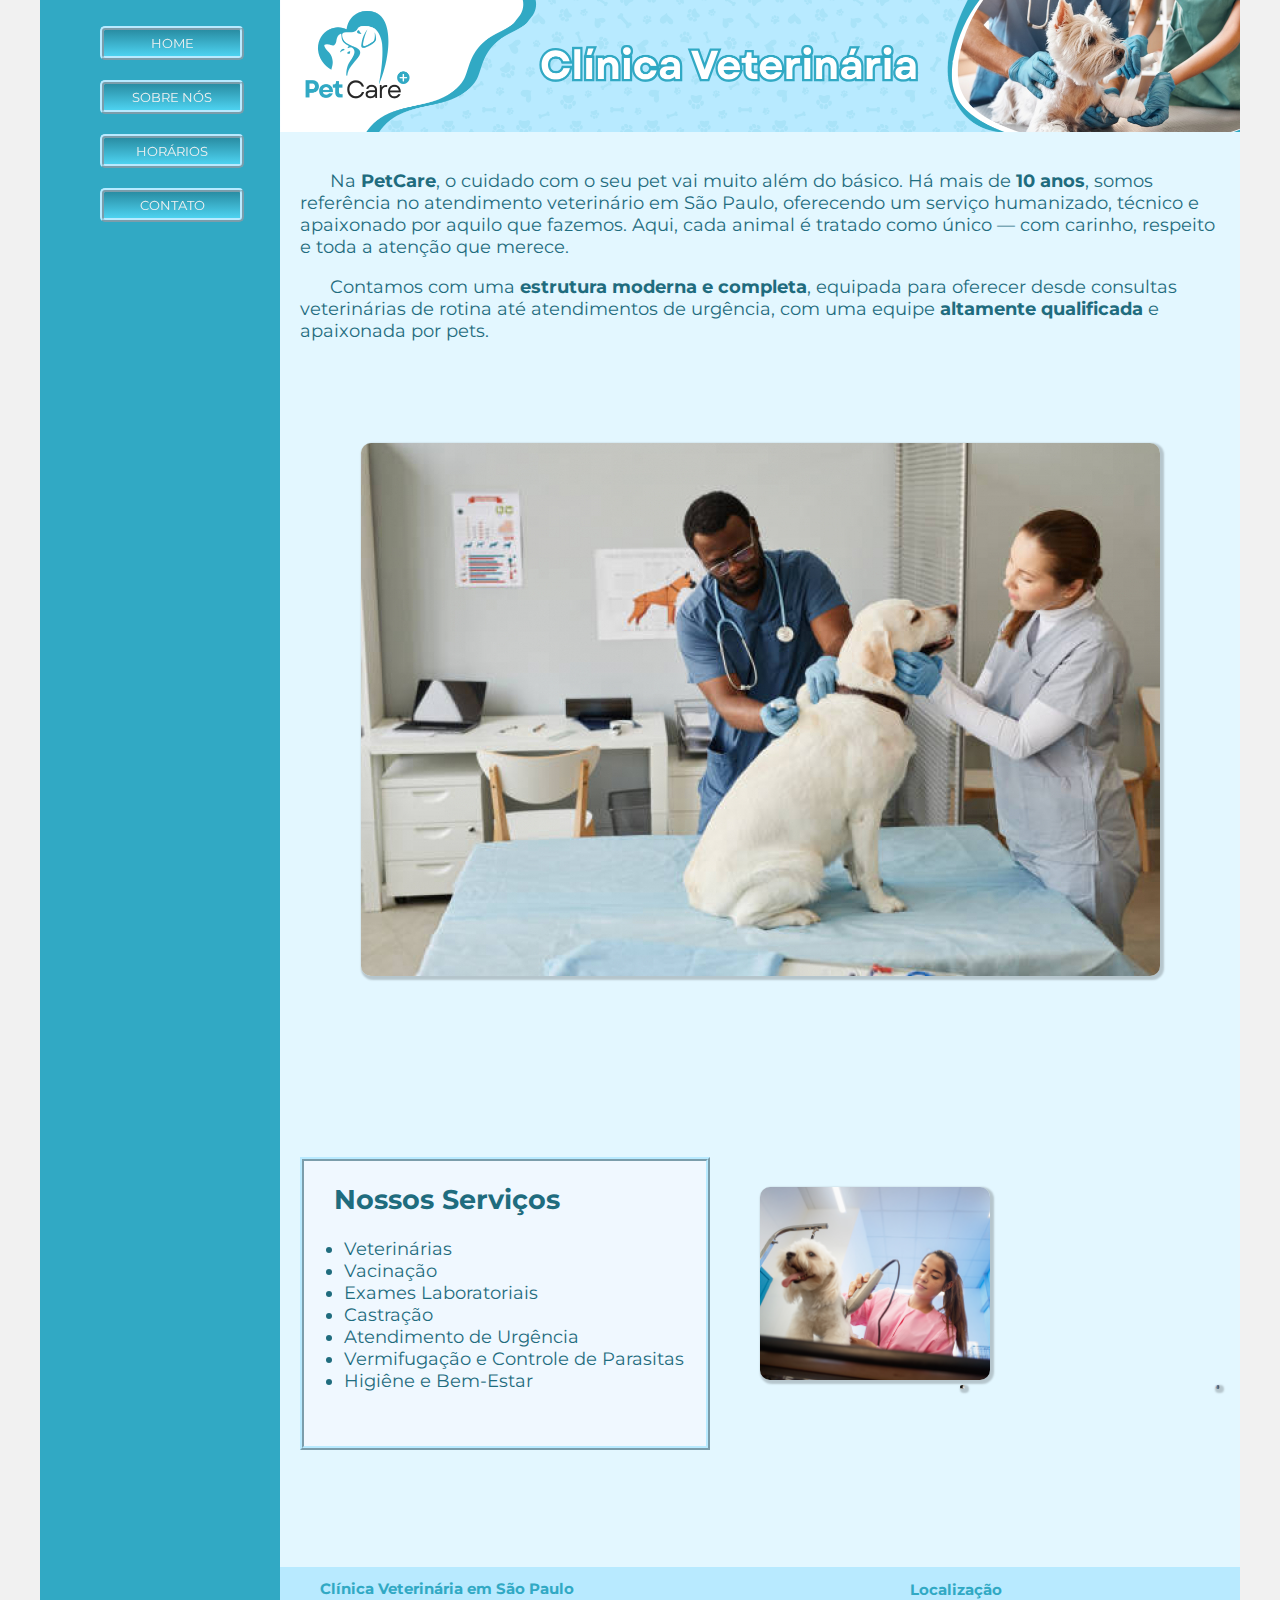
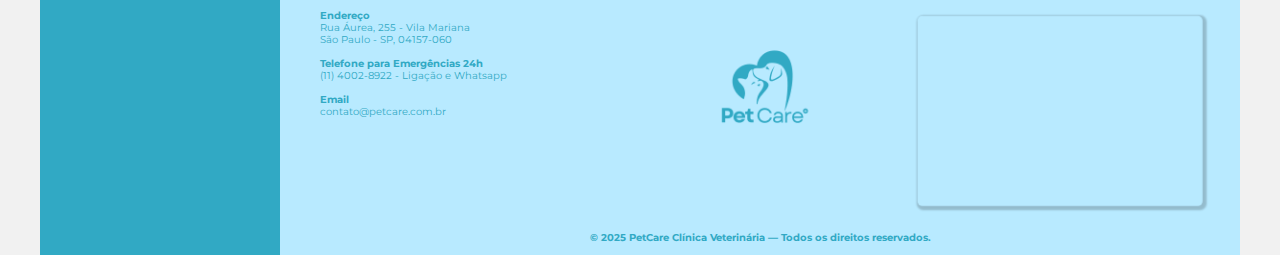
<file: index.html>
<!DOCTYPE html>
<html lang="en">
<head>
    <meta charset="UTF-8">
    <meta http-equiv="X-UA-Compatible" content="IE=edge">
    <meta name="viewport" content="width=device-width, initial-scale=1.0">
    <title>Template - Utilizar como modelo</title>
    <link rel="stylesheet" href="style.css">
    <link rel="preconnect" href="https://fonts.googleapis.com">
    <link rel="preconnect" href="https://fonts.gstatic.com" crossorigin>
    <link href="https://fonts.googleapis.com/css2?family=Montserrat:ital,wght@0,100..900;1,100..900&display=swap" rel="stylesheet">
</head>
<body>
    <div class="wrapper">
        <div class="menu">
            <!-- Aqui vai o seu menu -->
            <ul>
                <li><a href="/index.html">HOME</a></li>
                <li><a href="/sobrenos.html">SOBRE NÓS</a></li>
                <li><a href="/horarios.html">HORÁRIOS</a></li>
                <li><a href="/contato.html">CONTATO</a></li>
            </ul>
        </div>
        <div class="main">
            <div class="header">
                <img src="/img/banner.png" alt="banner clinica veterinaria">
                <!-- Aqui vai o seu header -->
            </div>
    
            <div class="content">
                <div class="content-top">
                    <p>Na <strong>PetCare</strong>, o cuidado com o seu pet vai muito além do básico. Há mais de <strong>10 anos</strong>, somos referência no atendimento veterinário em São Paulo, oferecendo um serviço humanizado, técnico e apaixonado por aquilo que fazemos. Aqui, cada animal é tratado como único — com carinho, respeito e toda a atenção que merece.</p>
                    <p>Contamos com uma <strong>estrutura moderna e completa</strong>, equipada para oferecer desde consultas veterinárias de rotina até atendimentos de urgência, com uma equipe <strong>altamente qualificada</strong> e apaixonada por pets.</p>
                </div>
                <img src="/img/foto.jpg" alt="Foto de um veterinario atendendo um cliente e seu cachorro">
                <div class="content-bottom">
                    <div class="content-list">
                        <h2>Nossos Serviços</h2>
                        <ul>
                            <li>Veterinárias</li>
                            <li>Vacinação</li>
                            <li>Exames Laboratoriais</li>
                            <li>Castração</li>
                            <li>Atendimento de Urgência</li>
                            <li>Vermifugação e Controle de Parasitas</li>
                            <li>Higiêne e Bem-Estar</li>
                        </ul>
                    </div>
                    <div class="content-img">
                        <div class="content-img">
                            <img src="/img/foto8.png" alt="foto tosando cachorro">
                        </div>
                        <div class="content-conteiner">
                            <div class="content-conteiner"><img src="/img/foto7.png"></div>
                            <div class="content-conteiner"><img src="/img/foto10.png"></div>
                        </div>
                    </div>

                </div>
                
                <!-- Aqui vai o seu conteúdo -->
            </div>    
            <div class="footer">
                <div class="footer-content">
                    <div class="footer-txt">
                        <h2>Clínica Veterinária em São Paulo</h2>
                        <p>
                            <strong>Endereço</strong><br>
                            Rua Áurea, 255 - Vila Mariana<br>
                            São Paulo - SP, 04157-060<br><br>
                            <strong>Telefone para Emergências 24h</strong><br>
                            (11) 4002-8922 - Ligação e Whatsapp<br><br>
                            <strong>Email</strong><br>
                            contato@petcare.com.br
                        </p>                
                    </div>
                    <div class="footer-img">
                        <img src="/img/logo.png">
                    </div>
                    <div class="footer-map">
                        <h2>Localização</h2>
                        <iframe src="https://www.google.com/maps/embed?pb=!1m18!1m12!1m3!1d4537.293252152855!2d-46.648249223759436!3d-23.58651826251866!2m3!1f0!2f0!3f0!3m2!1i1024!2i768!4f13.1!3m3!1m2!1s0x94ce598942f2759f%3A0x7b54ff3a298f6631!2sR.%20%C3%81urea%2C%20255%20-%20Vila%20Mariana%2C%20S%C3%A3o%20Paulo%20-%20SP%2C%2004015-070!5e1!3m2!1spt-BR!2sbr!4v1748533936083!5m2!1spt-BR!2sbr" width="300" height="200" style="border:0;" allowfullscreen="" loading="lazy" referrerpolicy="no-referrer-when-downgrade"></iframe>
                    </div>
                </div>
                <div class="footer-copy">
                    <h4>© 2025 PetCare Clínica Veterinária — Todos os direitos reservados.</h4>
                </div>
                <!-- Aqui vai o seu rodapé -->
            </div>
        </div>
    </div>
</body>
</html>
</file>
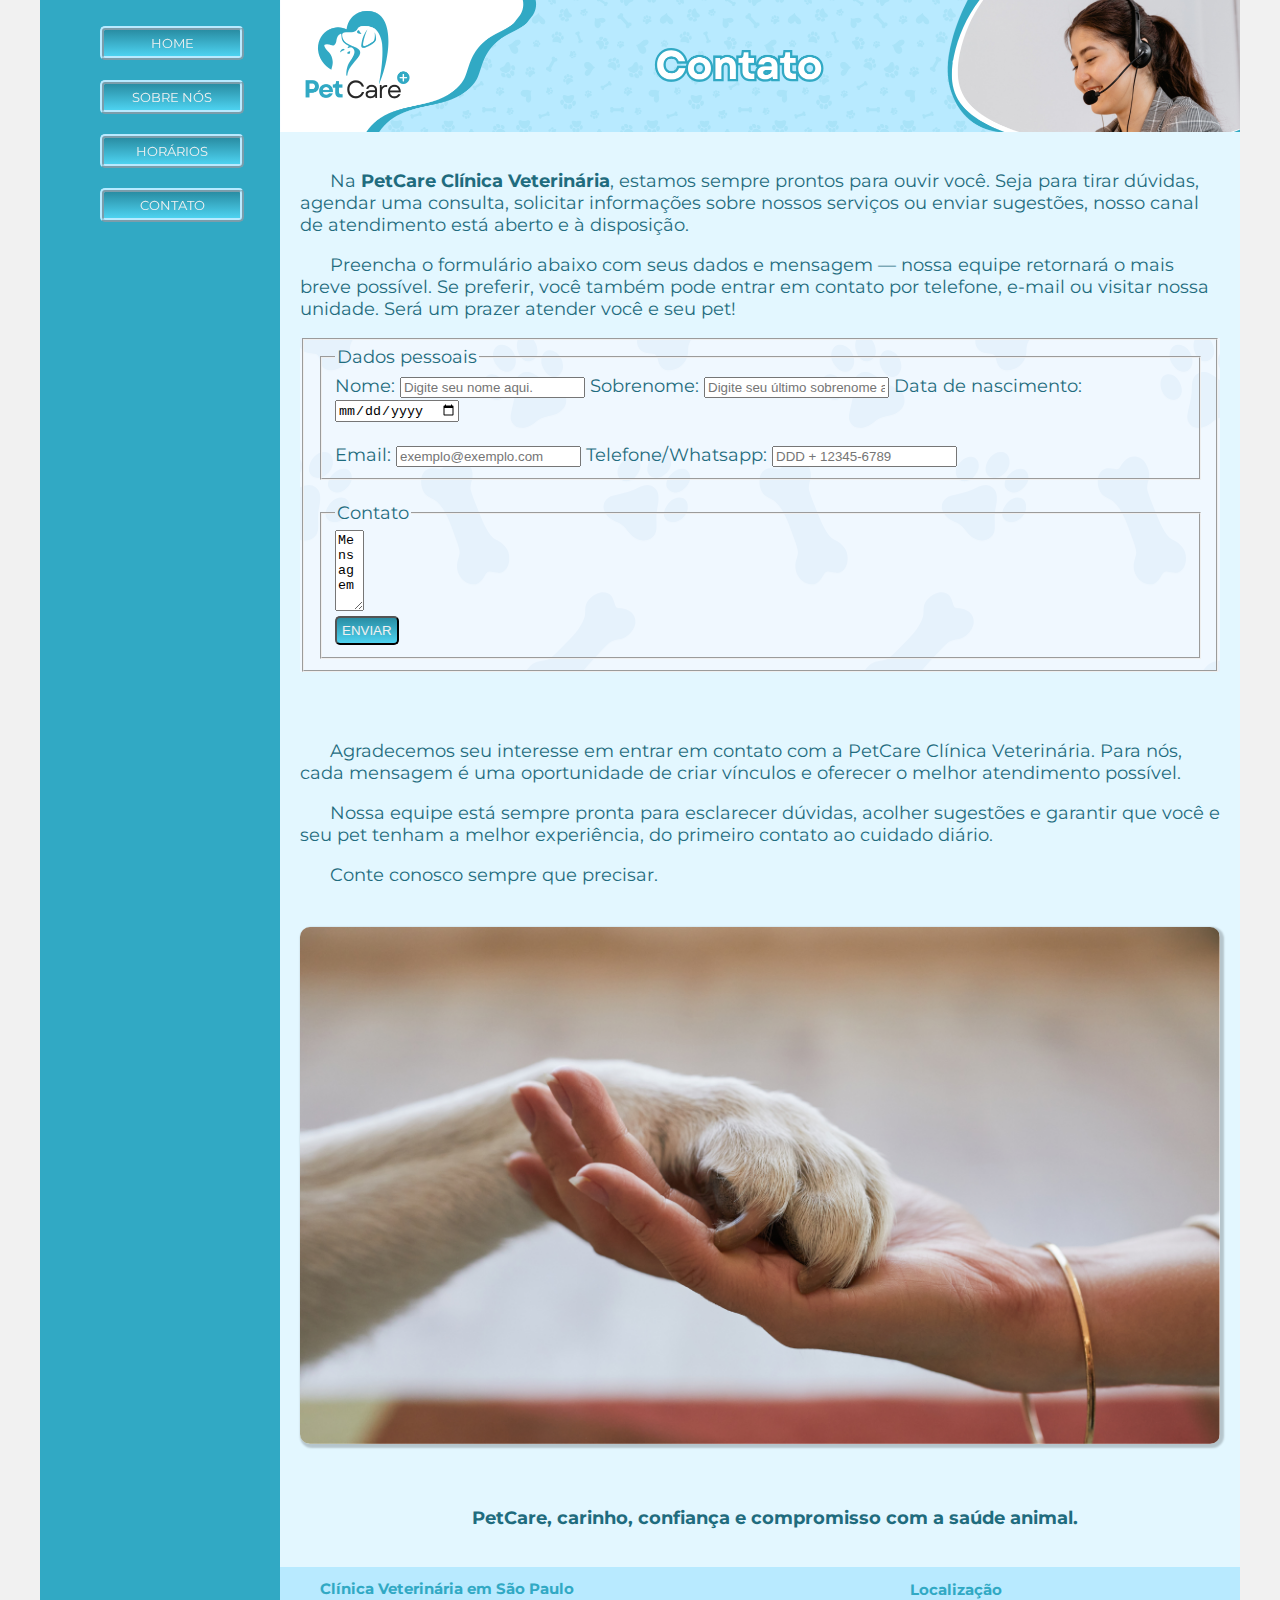
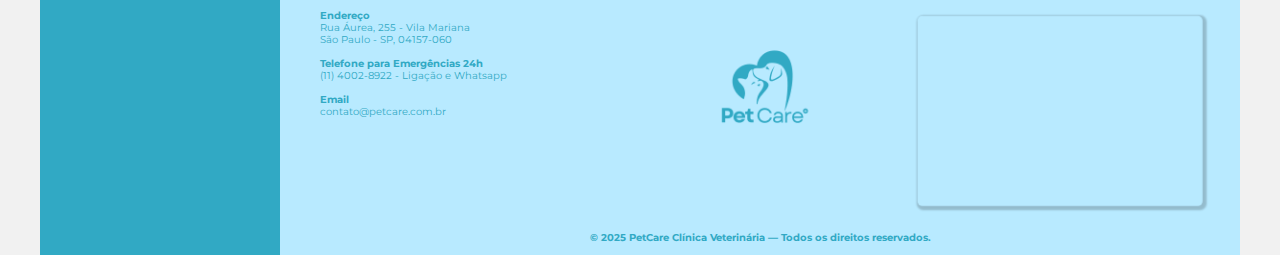
<file: contato.html>
<!DOCTYPE html>
<html lang="en">
<head>
    <meta charset="UTF-8">
    <meta http-equiv="X-UA-Compatible" content="IE=edge">
    <meta name="viewport" content="width=device-width, initial-scale=1.0">
    <title>Template - Utilizar como modelo</title>
    <link rel="stylesheet" href="style4.css">
    <link rel="preconnect" href="https://fonts.googleapis.com">
    <link rel="preconnect" href="https://fonts.gstatic.com" crossorigin>
    <link href="https://fonts.googleapis.com/css2?family=Montserrat:ital,wght@0,100..900;1,100..900&display=swap" rel="stylesheet">
</head>
<body>
    <div class="wrapper">
        <div class="menu">
            <!-- Aqui vai o seu menu -->
            <ul>
                <li><a href="/index.html">HOME</a></li>
                <li><a href="/sobrenos.html">SOBRE NÓS</a></li>
                <li><a href="/horarios.html">HORÁRIOS</a></li>
                <li><a href="/contato.html">CONTATO</a></li>
            </ul>
        </div>

        <div class="main">
            <div class="header">
                <img src="/img/banner4.png" alt="banner clinica veterinaria">
                <!-- Aqui vai o seu header -->
            </div>
    
            <div class="content">
                <div class="content-conteiner">
                    <div class="content-top-txt">
                        <p>Na <strong>PetCare Clínica Veterinária</strong>, estamos sempre prontos para ouvir você. Seja para tirar dúvidas, agendar uma consulta, solicitar informações sobre nossos serviços ou enviar sugestões, nosso canal de atendimento está aberto e à disposição.</p>
                        <p>Preencha o formulário abaixo com seus dados e mensagem — nossa equipe retornará o mais breve possível. Se preferir, você também pode entrar em contato por telefone, e-mail ou visitar nossa unidade. Será um prazer atender você e seu pet!</p>
                    </div>
                    <div class="content-form">
                        <fieldset>
                            <form>
                                <fieldset>
                                    <legend>Dados pessoais</legend>
                                    <label for="name">Nome:</label>
                                    <input type="text" id="nome" name="nome" placeholder="Digite seu nome aqui.">
                                    <label for="surname">Sobrenome:</label>
                                    <input type="text" id="surname" name="surname" placeholder="Digite seu último sobrenome aqui.">
                                    <label for="birth-date">Data de nascimento:</label>
                                    <input type="date" id="birth-date" name="birth-date"><br><br>
                                    <label for="email">Email:</label>
                                    <input type="email" id="email" name="email" placeholder="exemplo@exemplo.com">
                                    <label for="phone">Telefone/Whatsapp:</label>
                                    <input type="number" id="phone" name="phone" placeholder="DDD + 12345-6789">
                                </fieldset><br>
                                <fieldset>
                                    <legend>Contato</legend>
                                    <textarea id="msg" name="msg" rows="5" cols="1" placeholder="Escreva sua mensagem aqui...">Mensagem</textarea><br>
                                    <button type="submit" formmethod="post">ENVIAR</button>
                                </fieldset>
                            </form>
                        </fieldset>
                    </div>
                    <div class="bottom-txt">
                        <p>Agradecemos seu interesse em entrar em contato com a PetCare Clínica Veterinária. Para nós, cada mensagem é uma oportunidade de criar vínculos e oferecer o melhor atendimento possível.</p>
                        <p>Nossa equipe está sempre pronta para esclarecer dúvidas, acolher sugestões e garantir que você e seu pet tenham a melhor experiência, do primeiro contato ao cuidado diário.</p>
                        <p>Conte conosco sempre que precisar.</p>
                    </div>
                    <div class="bottom-img">
                        <img src="/img/foto11.png" alt="de maos dadas com uma pata de cachorro">
                    </div>
                    <div class="slogan">
                        <p><strong>PetCare, carinho, confiança e compromisso com a saúde animal.</strong></p>
                    </div>
                </div>
                <!-- Aqui vai o seu conteúdo -->
            </div>
    
            <div class="footer">
                <div class="footer-content">
                    <div class="footer-txt">
                        <h2>Clínica Veterinária em São Paulo</h2>
                        <p>
                            <strong>Endereço</strong><br>
                            Rua Áurea, 255 - Vila Mariana<br>
                            São Paulo - SP, 04157-060<br><br>
                            <strong>Telefone para Emergências 24h</strong><br>
                            (11) 4002-8922 - Ligação e Whatsapp<br><br>
                            <strong>Email</strong><br>
                            contato@petcare.com.br
                        </p>                
                    </div>
                    <div class="footer-img">
                        <img src="/img/logo.png">
                    </div>
                    <div class="footer-map">
                        <h2>Localização</h2>
                        <iframe src="https://www.google.com/maps/embed?pb=!1m18!1m12!1m3!1d4537.293252152855!2d-46.648249223759436!3d-23.58651826251866!2m3!1f0!2f0!3f0!3m2!1i1024!2i768!4f13.1!3m3!1m2!1s0x94ce598942f2759f%3A0x7b54ff3a298f6631!2sR.%20%C3%81urea%2C%20255%20-%20Vila%20Mariana%2C%20S%C3%A3o%20Paulo%20-%20SP%2C%2004015-070!5e1!3m2!1spt-BR!2sbr!4v1748533936083!5m2!1spt-BR!2sbr" width="300" height="200" style="border:0;" allowfullscreen="" loading="lazy" referrerpolicy="no-referrer-when-downgrade"></iframe>
                    </div>
                </div>
                <div class="footer-copy">
                    <h4>© 2025 PetCare Clínica Veterinária — Todos os direitos reservados.</h4>
                </div>
                <!-- Aqui vai o seu rodapé -->
            </div>
        </div>
    </div>
</body>
</html>
</file>
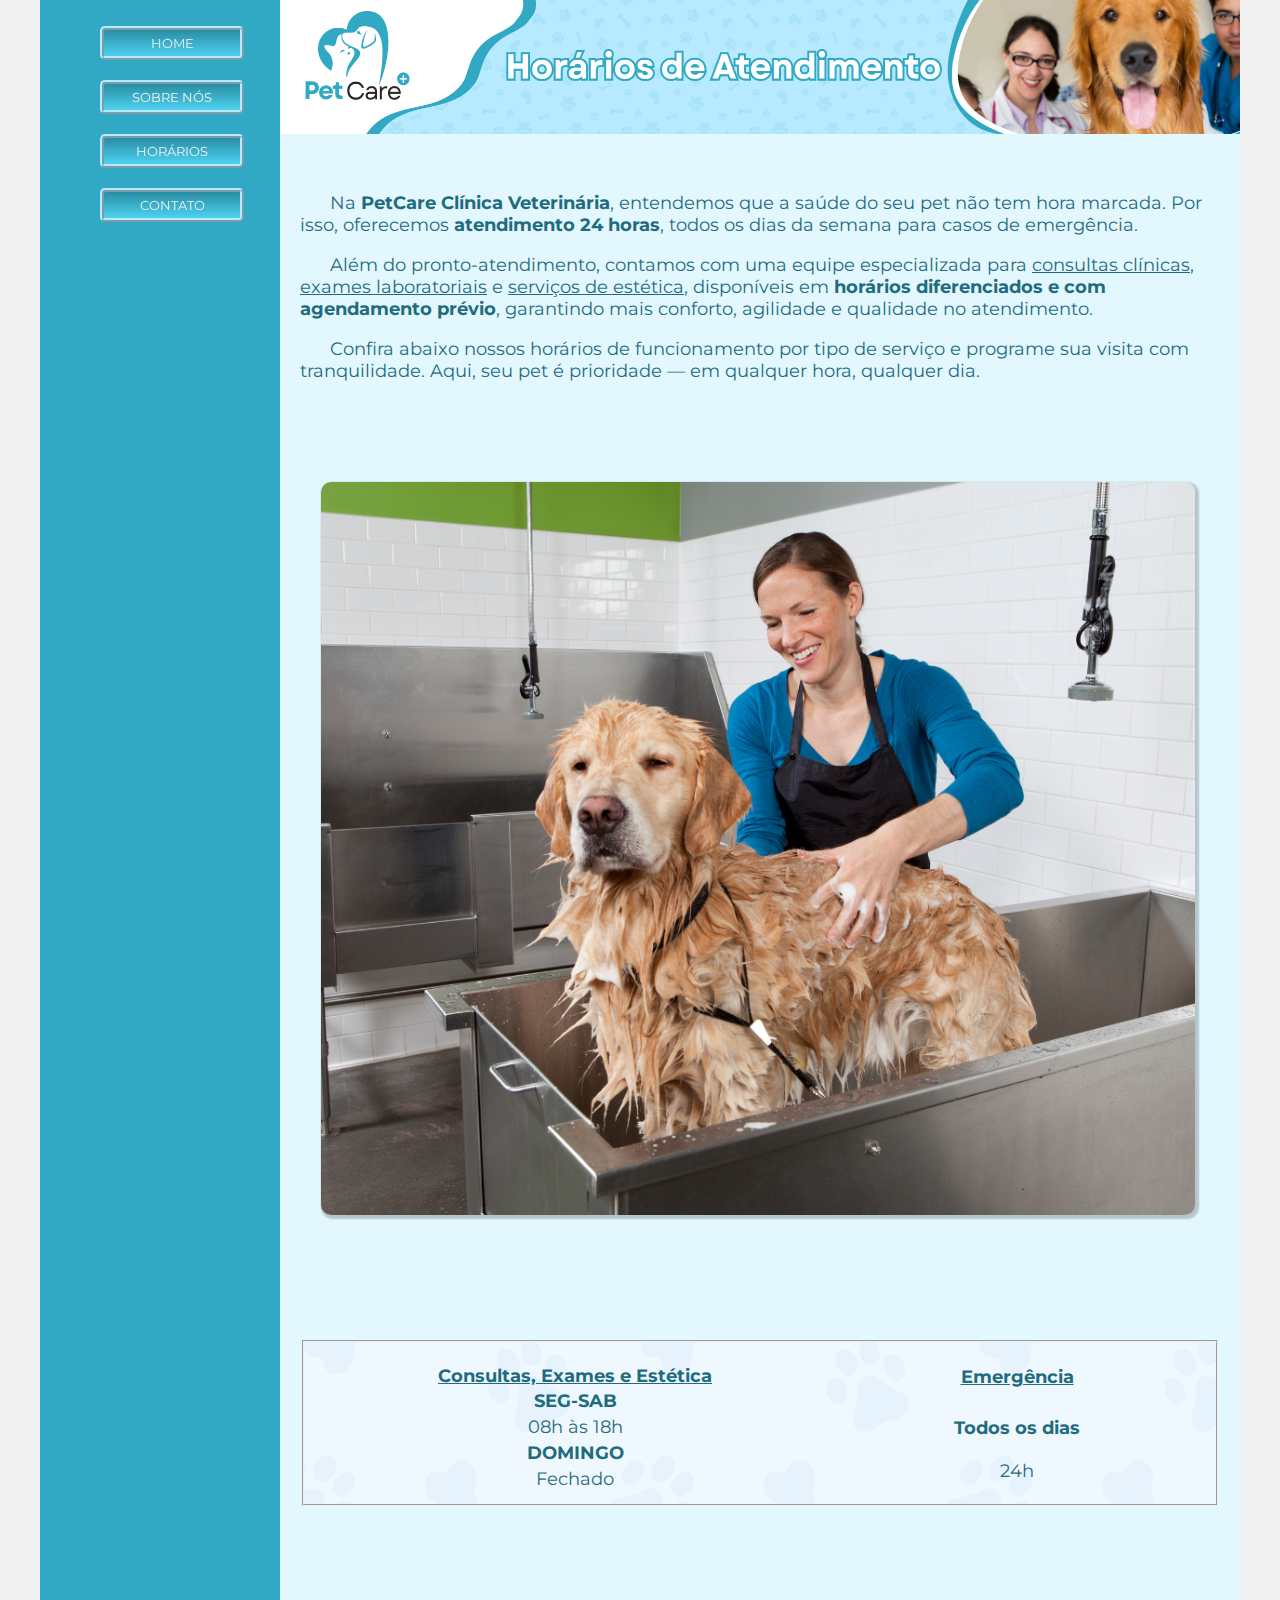
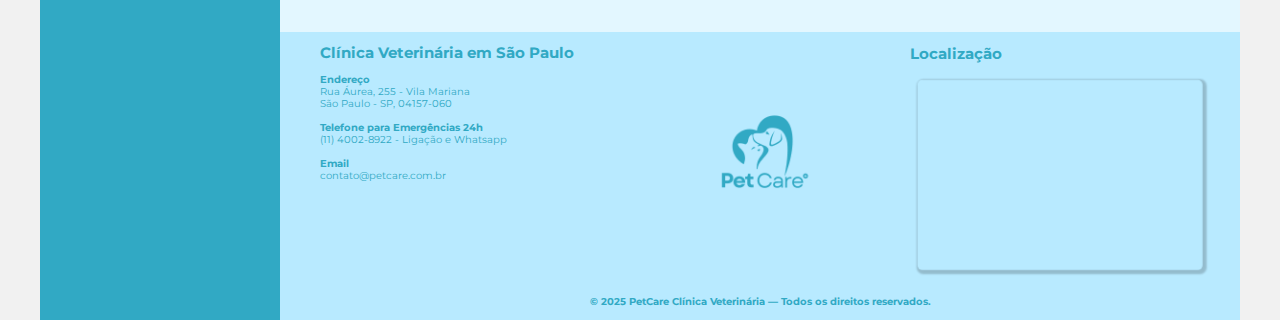
<file: horarios.html>
<!DOCTYPE html>
<html lang="en">
<head>
    <meta charset="UTF-8">
    <meta http-equiv="X-UA-Compatible" content="IE=edge">
    <meta name="viewport" content="width=device-width, initial-scale=1.0">
    <title>Template - Utilizar como modelo</title>
    <link rel="stylesheet" href="style3.css">
    <link rel="preconnect" href="https://fonts.googleapis.com">
    <link rel="preconnect" href="https://fonts.gstatic.com" crossorigin>
    <link href="https://fonts.googleapis.com/css2?family=Montserrat:ital,wght@0,100..900;1,100..900&display=swap" rel="stylesheet">
</head>
<body>
    <div class="wrapper">
        <div class="menu">
            <!-- Aqui vai o seu menu -->
            <ul>
                <li><a href="/index.html">HOME</a></li>
                <li><a href="/sobrenos.html">SOBRE NÓS</a></li>
                <li><a href="/horarios.html">HORÁRIOS</a></li>
                <li><a href="/contato.html">CONTATO</a></li>
            </ul>
        </div>

        <div class="main">
            <div class="header">
                <img src="/img/banner3.png" alt="banner clinioca veterinaria">
                <!-- Aqui vai o seu header -->
            </div>
    
            <div class="content">
                <div class="content-txt">
                    <p>Na <strong>PetCare Clínica Veterinária</strong>, entendemos que a saúde do seu pet não tem hora marcada. Por isso, oferecemos <strong>atendimento 24 horas</strong>, todos os dias da semana para casos de emergência.</p>
                    <p>Além do pronto-atendimento, contamos com uma equipe especializada para <u>consultas clínicas</u>, <u>exames laboratoriais</u> e <u>serviços de estética</u>, disponíveis em <strong>horários diferenciados e com agendamento prévio</strong>, garantindo mais conforto, agilidade e qualidade no atendimento.</p>
                    <p>Confira abaixo nossos horários de funcionamento por tipo de serviço e programe sua visita com tranquilidade. Aqui, seu pet é prioridade — em qualquer hora, qualquer dia.</p>
                </div>
                <div class="content-img">
                    <img src="/img/foto6.png" alt="foto cachorro tomando banho">
                </div>
                <fieldset>
                    <div class="content-table">
                        <table class="table-atend">
                            <caption>
                                <b><u>Consultas, Exames e Estética</u></b>
                            </caption>
                            <tr>
                                <th>SEG-SAB</th>
                            </tr>
                            <tr>
                                <td>08h às 18h</td>
                            </tr>
                            <tr>
                                <th>DOMINGO</th>
                            </tr>
                            <tr>
                                <td>Fechado</td>
                            </tr>
                        </table>
                        <table class="table-emerg">
                            <caption>
                                <p><b><u>Emergência</u></b></p>
                            </caption>
                            <tr>
                                <th>Todos os dias</th>
                            </tr>
                            <tr>
                                <td>24h</td>
                            </tr>
                        </table>
                    </div>
                </fieldset>
            <!-- Aqui vai o seu conteúdo -->
            </div>
    
            <div class="footer">
                <div class="footer-content">
                    <div class="footer-txt">
                        <h2>Clínica Veterinária em São Paulo</h2>
                        <p>
                            <strong>Endereço</strong><br>
                            Rua Áurea, 255 - Vila Mariana<br>
                            São Paulo - SP, 04157-060<br><br>
                            <strong>Telefone para Emergências 24h</strong><br>
                            (11) 4002-8922 - Ligação e Whatsapp<br><br>
                            <strong>Email</strong><br>
                            contato@petcare.com.br
                        </p>                
                    </div>
                    <div class="footer-img">
                        <img src="/img/logo.png">
                    </div>
                    <div class="footer-map">
                        <h2>Localização</h2>
                        <iframe src="https://www.google.com/maps/embed?pb=!1m18!1m12!1m3!1d4537.293252152855!2d-46.648249223759436!3d-23.58651826251866!2m3!1f0!2f0!3f0!3m2!1i1024!2i768!4f13.1!3m3!1m2!1s0x94ce598942f2759f%3A0x7b54ff3a298f6631!2sR.%20%C3%81urea%2C%20255%20-%20Vila%20Mariana%2C%20S%C3%A3o%20Paulo%20-%20SP%2C%2004015-070!5e1!3m2!1spt-BR!2sbr!4v1748533936083!5m2!1spt-BR!2sbr" width="300" height="200" style="border:0;" allowfullscreen="" loading="lazy" referrerpolicy="no-referrer-when-downgrade"></iframe>
                    </div>
                </div>
                <div class="footer-copy">
                    <h4>© 2025 PetCare Clínica Veterinária — Todos os direitos reservados.</h4>
                </div>
                <!-- Aqui vai o seu rodapé -->
            </div>
        </div>
    </div>
</body>
</html>
</file>
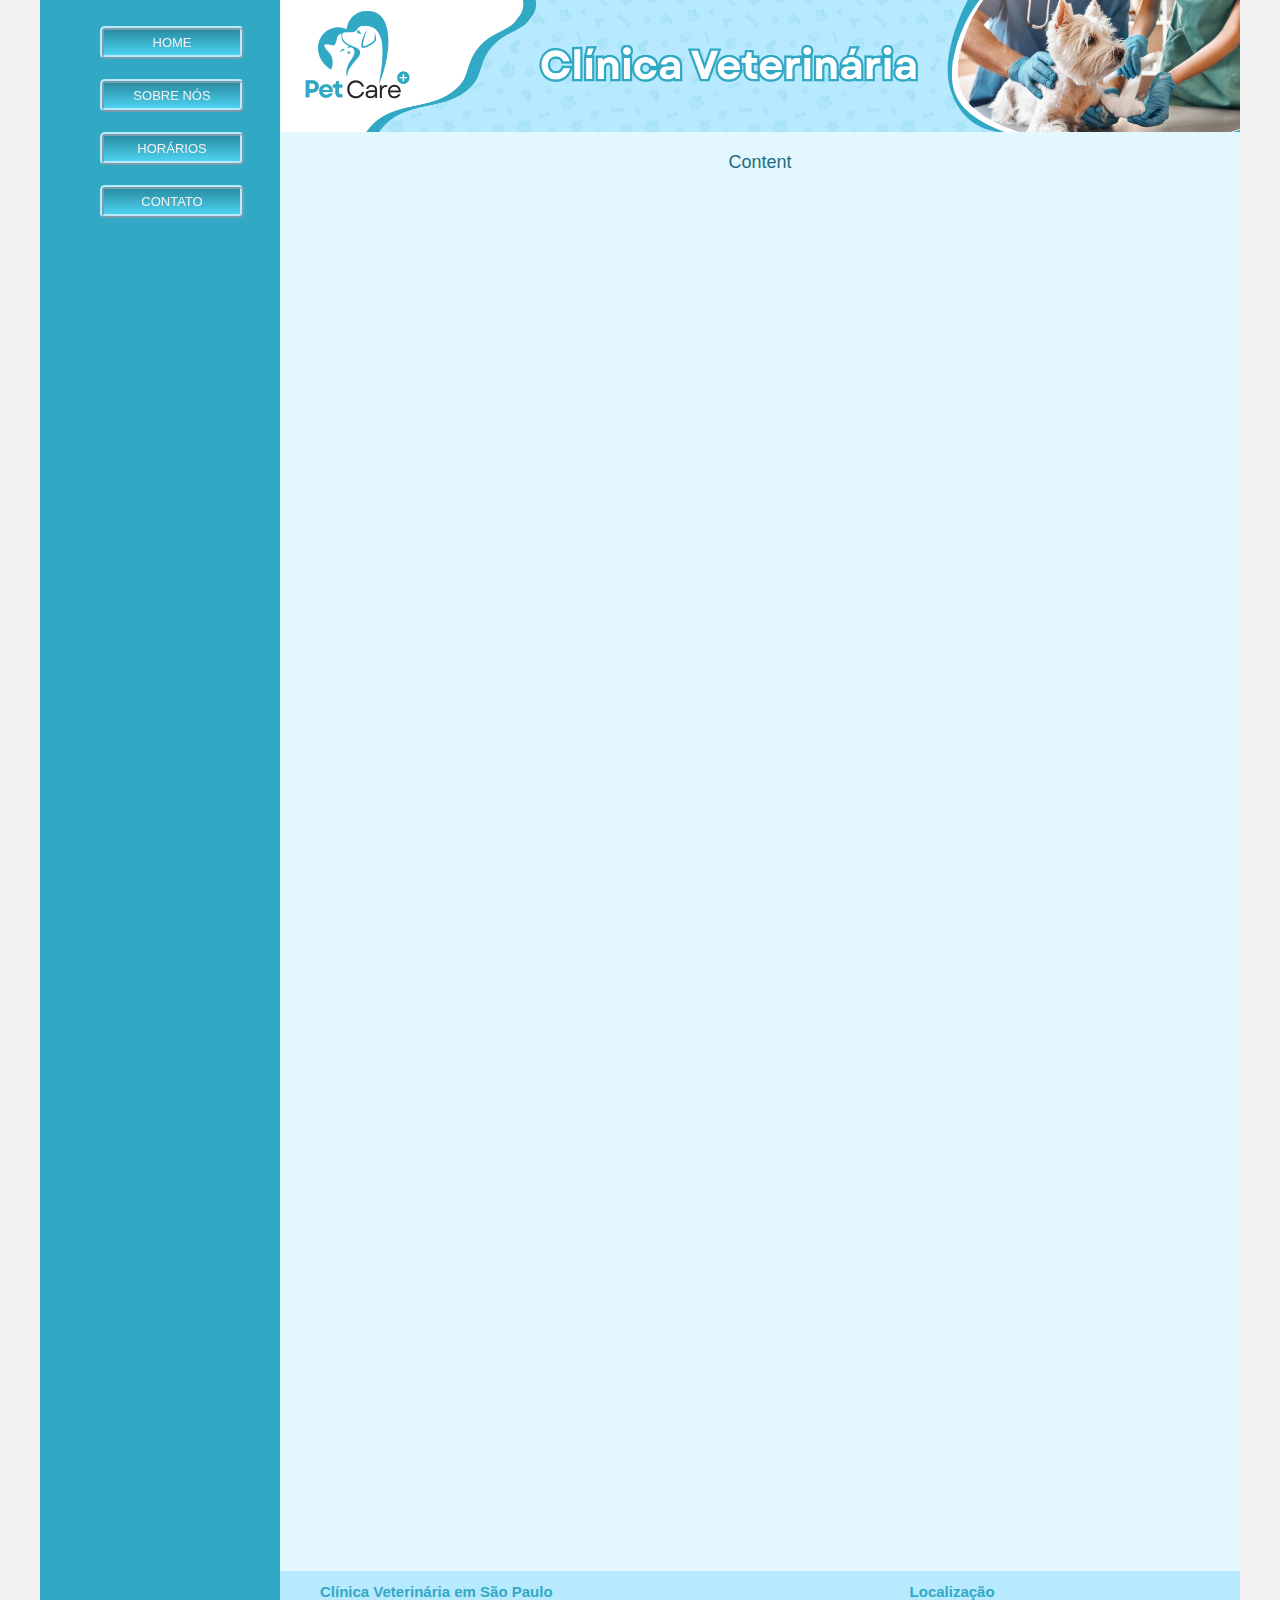
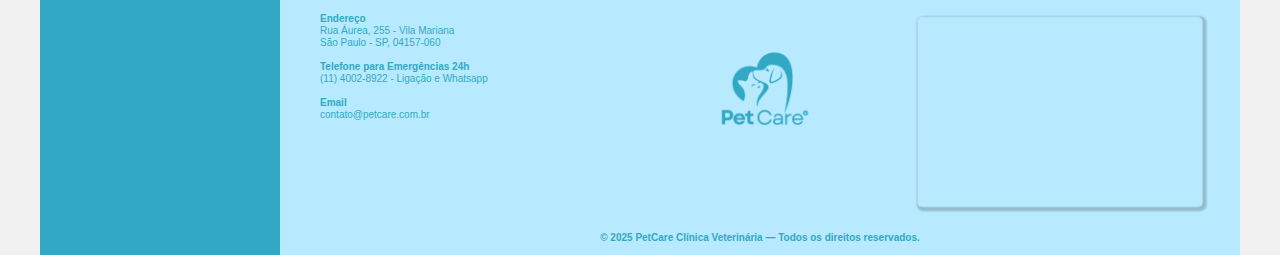
<file: model1.html>
<!DOCTYPE html>
<html lang="en">
<head>
    <meta charset="UTF-8">
    <meta http-equiv="X-UA-Compatible" content="IE=edge">
    <meta name="viewport" content="width=device-width, initial-scale=1.0">
    <title>Template - Utilizar como modelo</title>
    <link rel="stylesheet" href="style.css">
</head>
<body>
    <div class="wrapper">
        <div class="menu">
            <!-- Aqui vai o seu menu -->
            <ul>
                <li><a href="/index.html">HOME</a></li>
                <li><a href="/sobrenos.html">SOBRE NÓS</a></li>
                <li><a href="/horarios.html">HORÁRIOS</a></li>
                <li><a href="/contato.html">CONTATO</a></li>
            </ul>
        </div>

        <div class="main">
            <div class="header">
                <img src="/img/banner.png" alt="banner clinioca veterinaria">
                <!-- Aqui vai o seu header -->
            </div>
    
            <div class="content">
                Content
                <!-- Aqui vai o seu conteúdo -->
            </div>
    
            <div class="footer">
                <div class="footer-content">
                    <div class="footer-txt">
                        <h2>Clínica Veterinária em São Paulo</h2>
                        <p>
                            <strong>Endereço</strong><br>
                            Rua Áurea, 255 - Vila Mariana<br>
                            São Paulo - SP, 04157-060<br><br>
                            <strong>Telefone para Emergências 24h</strong><br>
                            (11) 4002-8922 - Ligação e Whatsapp<br><br>
                            <strong>Email</strong><br>
                            contato@petcare.com.br
                        </p>                
                    </div>
                    <div class="footer-img">
                        <img src="/img/logo.png">
                    </div>
                    <div class="footer-map">
                        <h2>Localização</h2>
                        <iframe src="https://www.google.com/maps/embed?pb=!1m18!1m12!1m3!1d4537.293252152855!2d-46.648249223759436!3d-23.58651826251866!2m3!1f0!2f0!3f0!3m2!1i1024!2i768!4f13.1!3m3!1m2!1s0x94ce598942f2759f%3A0x7b54ff3a298f6631!2sR.%20%C3%81urea%2C%20255%20-%20Vila%20Mariana%2C%20S%C3%A3o%20Paulo%20-%20SP%2C%2004015-070!5e1!3m2!1spt-BR!2sbr!4v1748533936083!5m2!1spt-BR!2sbr" width="300" height="200" style="border:0;" allowfullscreen="" loading="lazy" referrerpolicy="no-referrer-when-downgrade"></iframe>
                    </div>
                </div>
                <div class="footer-copy">
                    <h4>© 2025 PetCare Clínica Veterinária — Todos os direitos reservados.</h4>
                </div>
                <!-- Aqui vai o seu rodapé -->
            </div>
        </div>
    </div>
</body>
</html>
</file>
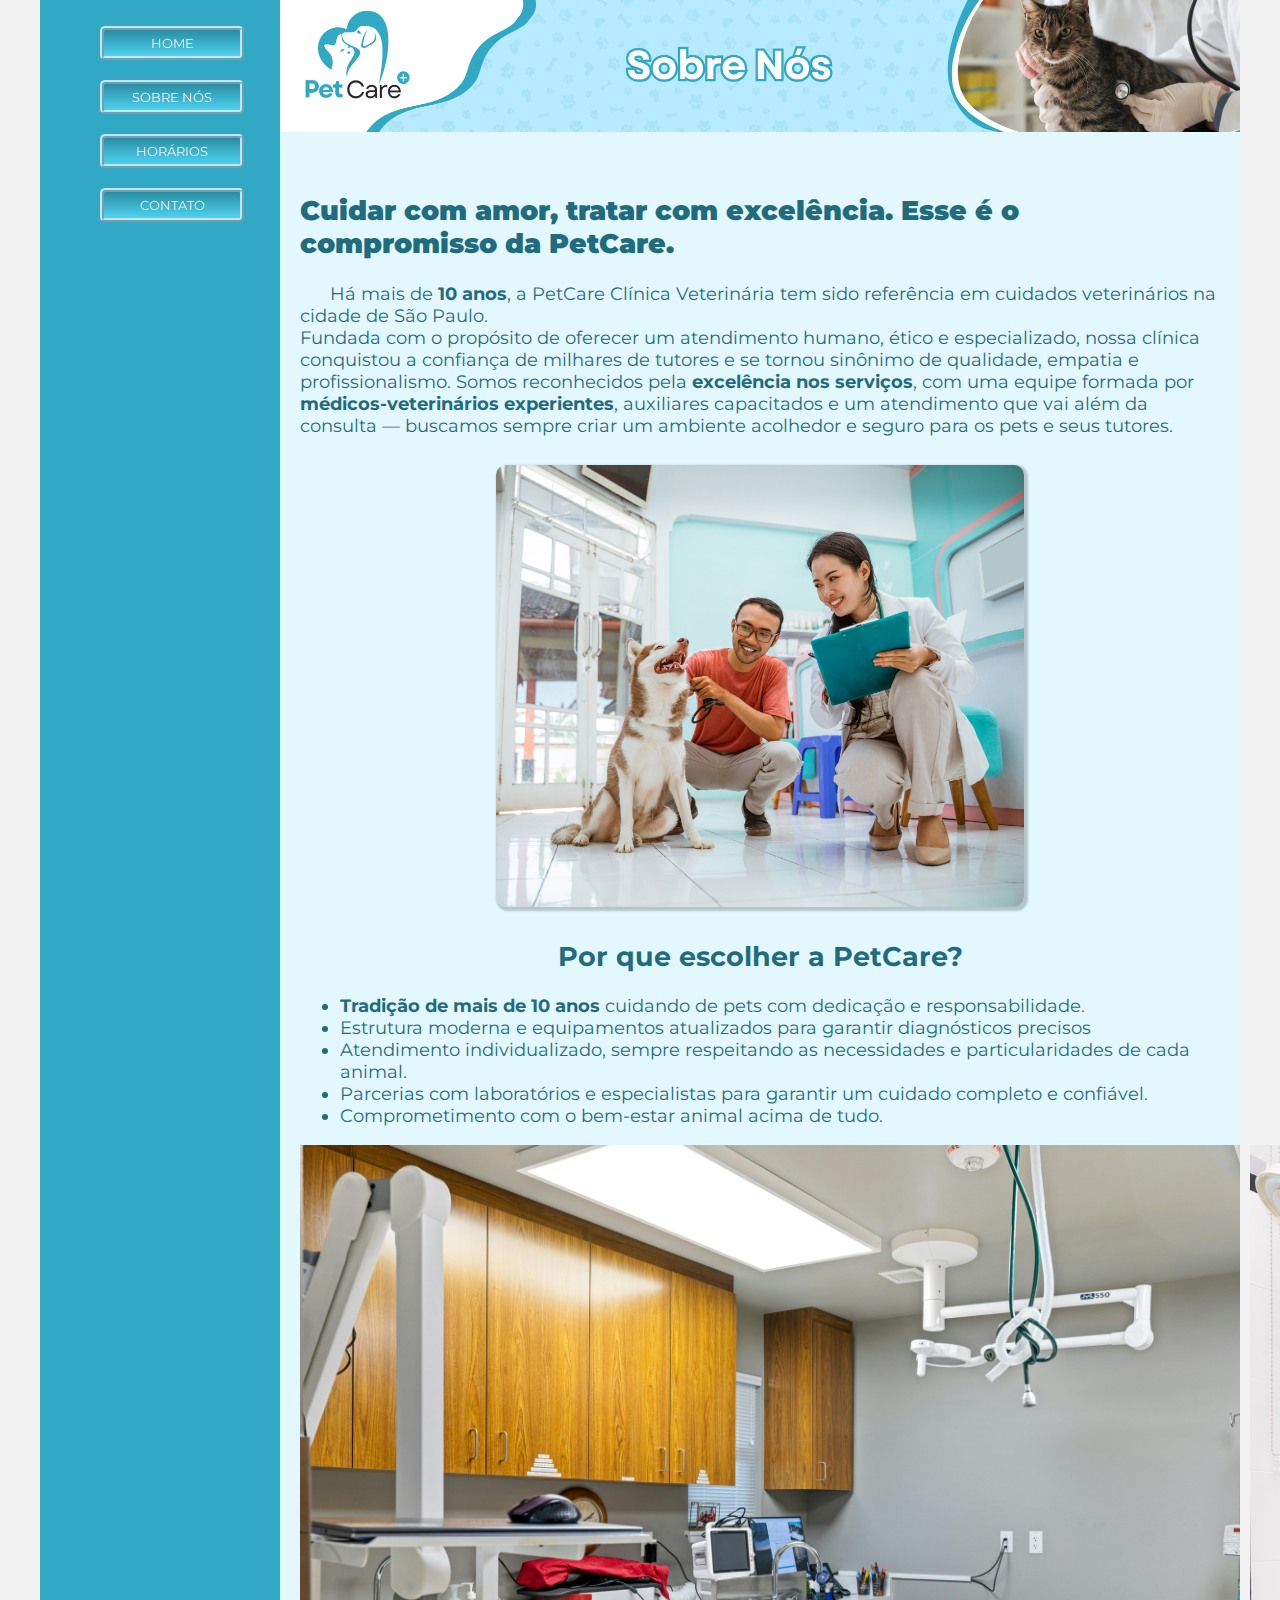
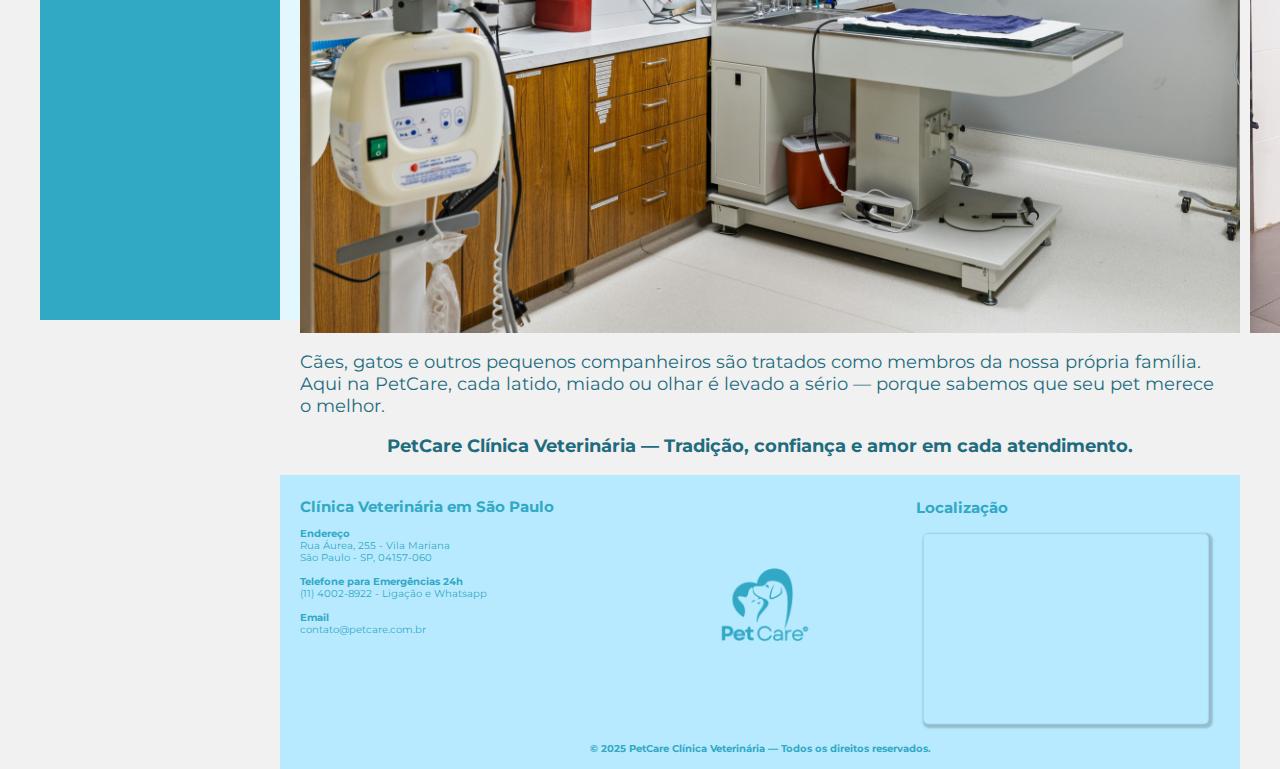
<file: sobrenos backup.html>
<!DOCTYPE html>
<html lang="en">
<head>
    <meta charset="UTF-8">
    <meta http-equiv="X-UA-Compatible" content="IE=edge">
    <meta name="viewport" content="width=device-width, initial-scale=1.0">
    <title>Template - Utilizar como modelo</title>
    <link rel="stylesheet" href="style2.css">
    <link rel="preconnect" href="https://fonts.googleapis.com">
    <link rel="preconnect" href="https://fonts.gstatic.com" crossorigin>
    <link href="https://fonts.googleapis.com/css2?family=Montserrat:ital,wght@0,100..900;1,100..900&display=swap" rel="stylesheet">
</head>
<body>
    <div class="wrapper">
        <div class="menu">
            <!-- Aqui vai o seu menu -->
            <ul>
                <li><a href="/index.html">HOME</a></li>
                <li><a href="/sobrenos.html">SOBRE NÓS</a></li>
                <li><a href="/horarios.html">HORÁRIOS</a></li>
                <li><a href="/contato.html">CONTATO</a></li>
            </ul>
        </div>

        <div class="main">
            <div class="header">
                <img src="/img/banner2.png" alt="banner clinioca veterinaria">
                <!-- Aqui vai o seu header -->
            </div>
    
            <div class="content">
                <div class="content-colun">
                    <div class="top-txt">
                        <h2><strong>Cuidar com amor, tratar com excelência. Esse é o compromisso da PetCare.</strong><br></h2>
                        <p>
                            Há mais de <strong>10 anos</strong>, a PetCare Clínica Veterinária tem sido referência em cuidados veterinários na cidade de São Paulo.<br>
                            Fundada com o propósito de oferecer um atendimento humano, ético e especializado, nossa clínica conquistou a confiança de milhares de tutores e se tornou sinônimo de qualidade, empatia e profissionalismo.
                            Somos reconhecidos pela <strong>excelência nos serviços</strong>, com uma equipe formada por <strong>médicos-veterinários experientes</strong>, auxiliares capacitados e um atendimento que vai além da consulta — buscamos sempre criar um ambiente acolhedor e seguro para os pets e seus tutores.
                        </p>
                    </div>    
                    <div class="top-img">             
                        <img src="/img/foto2.png" alt="dois veterinarios cuidando de um cachorro">
                    </div>
                    <div class="middle-txt">    
                        <h2>Por que escolher a PetCare?</h2>
                        <ul>
                            <li><strong>Tradição de mais de 10 anos</strong> cuidando de pets com dedicação e responsabilidade.</li>
                            <li>Estrutura moderna e equipamentos atualizados para garantir diagnósticos precisos</li>
                            <li>Atendimento individualizado, sempre respeitando as necessidades e particularidades de cada animal.</li>
                            <li>Parcerias com laboratórios e especialistas para garantir um cuidado completo e confiável.</li>
                            <li>Comprometimento com o bem-estar animal acima de tudo.</li>
                        </ul>
                    </div>
                    <div class="middle-img">
                        <img src="/img/foto5.png" alt="centro de cirurgia">
                        <img src="/img/foto3.png" alt="atendimento a um cachorro">
                        <img src="/img/foto4.png" alt="auxiliar preparando exame">
                    </div>
                    <div class="bottom-txt">
                        <p>
                            Cães, gatos e outros pequenos companheiros são tratados como membros da nossa própria família.<br>
                            Aqui na PetCare, cada latido, miado ou olhar é levado a sério — porque sabemos que seu pet merece o melhor.
                        </p>
                    </div>
                    <div class="content-footer">
                        <p><strong>PetCare Clínica Veterinária — Tradição, confiança e amor em cada atendimento.</strong></p>
                    </div>
                <!-- Aqui vai o seu conteúdo -->
            </div>
    
            <div class="footer">
                <div class="footer-content">
                    <div class="footer-txt">
                        <h2>Clínica Veterinária em São Paulo</h2>
                        <p>
                            <strong>Endereço</strong><br>
                            Rua Áurea, 255 - Vila Mariana<br>
                            São Paulo - SP, 04157-060<br><br>
                            <strong>Telefone para Emergências 24h</strong><br>
                            (11) 4002-8922 - Ligação e Whatsapp<br><br>
                            <strong>Email</strong><br>
                            contato@petcare.com.br
                        </p>                
                    </div>
                    <div class="footer-img">
                        <img src="/img/logo.png">
                    </div>
                    <div class="footer-map">
                        <h2>Localização</h2>
                        <iframe src="https://www.google.com/maps/embed?pb=!1m18!1m12!1m3!1d4537.293252152855!2d-46.648249223759436!3d-23.58651826251866!2m3!1f0!2f0!3f0!3m2!1i1024!2i768!4f13.1!3m3!1m2!1s0x94ce598942f2759f%3A0x7b54ff3a298f6631!2sR.%20%C3%81urea%2C%20255%20-%20Vila%20Mariana%2C%20S%C3%A3o%20Paulo%20-%20SP%2C%2004015-070!5e1!3m2!1spt-BR!2sbr!4v1748533936083!5m2!1spt-BR!2sbr" width="300" height="200" style="border:0;" allowfullscreen="" loading="lazy" referrerpolicy="no-referrer-when-downgrade"></iframe>
                    </div>
                </div>
                <div class="footer-copy">
                    <h4>© 2025 PetCare Clínica Veterinária — Todos os direitos reservados.</h4>
                </div>
                <!-- Aqui vai o seu rodapé -->
            </div>
        </div>
    </div>
</body>
</html>
</file>
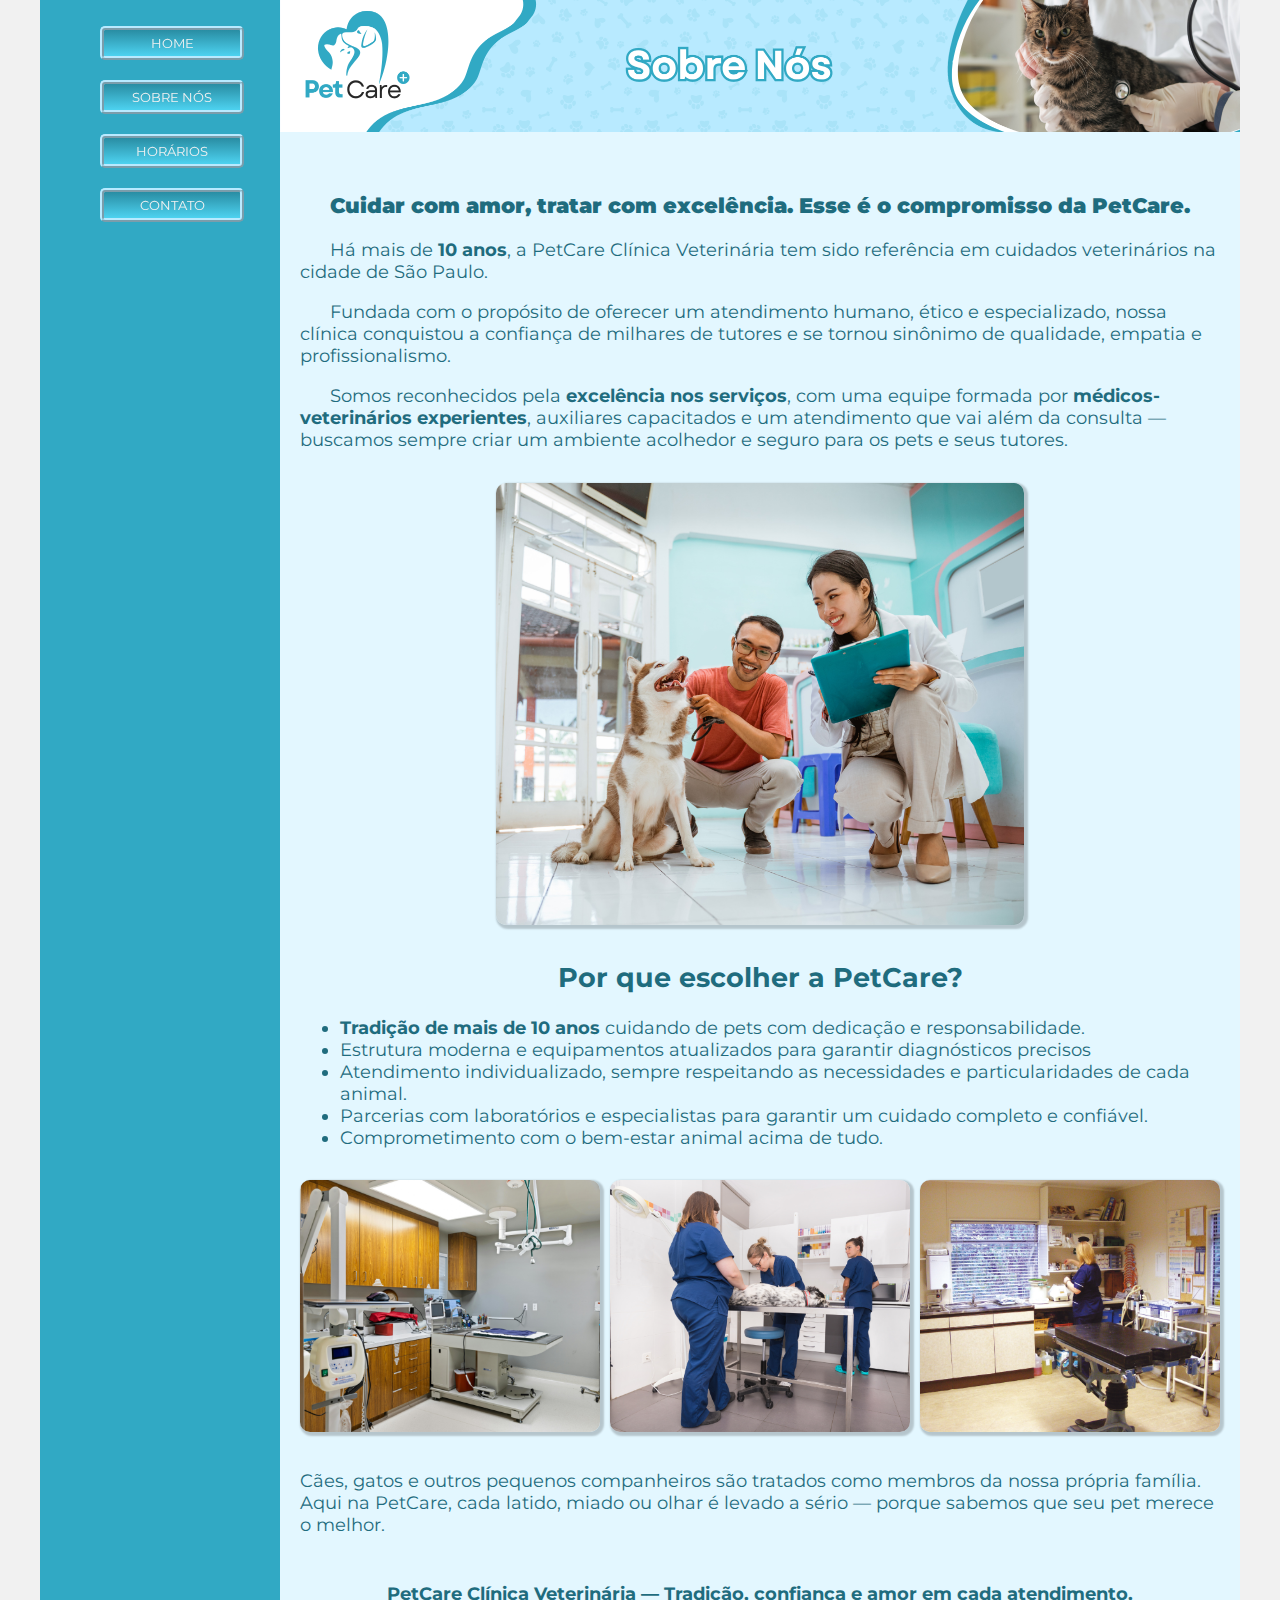
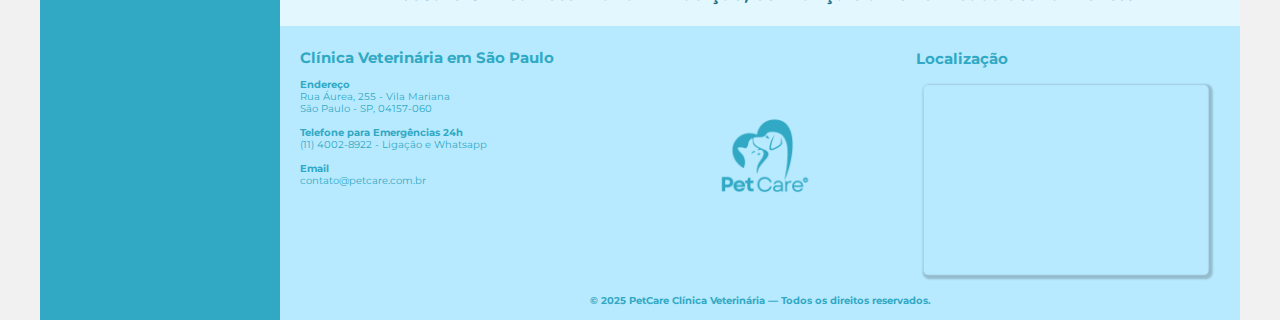
<file: sobrenos.html>
<!DOCTYPE html>
<html lang="en">
<head>
    <meta charset="UTF-8">
    <meta http-equiv="X-UA-Compatible" content="IE=edge">
    <meta name="viewport" content="width=device-width, initial-scale=1.0">
    <title>Template - Utilizar como modelo</title>
    <link rel="stylesheet" href="style2.css">
    <link rel="preconnect" href="https://fonts.googleapis.com">
    <link rel="preconnect" href="https://fonts.gstatic.com" crossorigin>
    <link href="https://fonts.googleapis.com/css2?family=Montserrat:ital,wght@0,100..900;1,100..900&display=swap" rel="stylesheet">
</head>
<body>
    <div class="wrapper">
        <div class="menu">
            <!-- Aqui vai o seu menu -->
            <ul>
                <li><a href="/index.html">HOME</a></li>
                <li><a href="/sobrenos.html">SOBRE NÓS</a></li>
                <li><a href="/horarios.html">HORÁRIOS</a></li>
                <li><a href="/contato.html">CONTATO</a></li>
            </ul>
        </div>
        <div class="main">
            <div class="header">
                <img src="/img/banner2.png" alt="banner clinioca veterinaria">
                <!-- Aqui vai o seu header -->
            </div>
    
            <div class="content">
                <div class="top-txt">
                    <h3><strong>Cuidar com amor, tratar com excelência. Esse é o compromisso da PetCare.</strong><br></h3>
                    <p>Há mais de <strong>10 anos</strong>, a PetCare Clínica Veterinária tem sido referência em cuidados veterinários na cidade de São Paulo.</p>
                    <p>Fundada com o propósito de oferecer um atendimento humano, ético e especializado, nossa clínica conquistou a confiança de milhares de tutores e se tornou sinônimo de qualidade, empatia e profissionalismo.</p>
                    <p>Somos reconhecidos pela <strong>excelência nos serviços</strong>, com uma equipe formada por <strong>médicos-veterinários experientes</strong>, auxiliares capacitados e um atendimento que vai além da consulta — buscamos sempre criar um ambiente acolhedor e seguro para os pets e seus tutores.</p>
                    </p>
                </div>    
                <div class="top-img">             
                    <img src="/img/foto2.png" alt="dois veterinarios cuidando de um cachorro">
                </div>
                <div class="middle-txt">    
                    <h2>Por que escolher a PetCare?</h2>
                    <ul>
                        <li><strong>Tradição de mais de 10 anos</strong> cuidando de pets com dedicação e responsabilidade.</li>
                        <li>Estrutura moderna e equipamentos atualizados para garantir diagnósticos precisos</li>
                        <li>Atendimento individualizado, sempre respeitando as necessidades e particularidades de cada animal.</li>
                        <li>Parcerias com laboratórios e especialistas para garantir um cuidado completo e confiável.</li>
                        <li>Comprometimento com o bem-estar animal acima de tudo.</li>
                    </ul>
                </div>
                <div class="middle-img">
                    <div class="img-container"><img src="/img/foto5.png" alt="centro de cirurgia"></div>
                    <div class="img-container"><img src="/img/foto3.png" alt="atendimento a um cachorro"></div>
                    <div class="img-container"><img src="/img/foto4.png" alt="auxiliar preparando exame"></div>
                </div>
                <div class="bottom-txt">
                    <p>
                        Cães, gatos e outros pequenos companheiros são tratados como membros da nossa própria família.<br>
                        Aqui na PetCare, cada latido, miado ou olhar é levado a sério — porque sabemos que seu pet merece o melhor.
                    </p>
                </div>
                <div class="content-footer">
                    <p><strong>PetCare Clínica Veterinária — Tradição, confiança e amor em cada atendimento.</strong></p>
            <!-- Aqui vai o seu conteúdo -->
            </div>    
            <div class="footer">
                    <div class="footer-content">
                        <div class="footer-txt">
                            <h2 class="footer-header">Clínica Veterinária em São Paulo</h2>
                            <p>
                                <strong>Endereço</strong><br>
                                Rua Áurea, 255 - Vila Mariana<br>
                                São Paulo - SP, 04157-060<br><br>
                                <strong>Telefone para Emergências 24h</strong><br>
                                (11) 4002-8922 - Ligação e Whatsapp<br><br>
                                <strong>Email</strong><br>
                                contato@petcare.com.br
                            </p>                
                        </div>
                        <div class="footer-img">
                            <img src="/img/logo.png">
                        </div>
                        <div class="footer-map">
                            <h2>Localização</h2>
                            <iframe src="https://www.google.com/maps/embed?pb=!1m18!1m12!1m3!1d4537.293252152855!2d-46.648249223759436!3d-23.58651826251866!2m3!1f0!2f0!3f0!3m2!1i1024!2i768!4f13.1!3m3!1m2!1s0x94ce598942f2759f%3A0x7b54ff3a298f6631!2sR.%20%C3%81urea%2C%20255%20-%20Vila%20Mariana%2C%20S%C3%A3o%20Paulo%20-%20SP%2C%2004015-070!5e1!3m2!1spt-BR!2sbr!4v1748533936083!5m2!1spt-BR!2sbr" width="300" height="200" style="border:0;" allowfullscreen="" loading="lazy" referrerpolicy="no-referrer-when-downgrade"></iframe>
                        </div>
                    </div>
                    <div class="footer-copy">
                        <h4>© 2025 PetCare Clínica Veterinária — Todos os direitos reservados.</h4>
                    </div>
                    <!-- Aqui vai o seu rodapé -->
            </div>
        </div>
    </div>
</body>
</html>
</file>
<file: style.css>
* {
    box-sizing: border-box;
}
html, body {
    margin: 0;
    padding: 0;
}
body {
    background-color: #f1f1f1;
    display: flex;
    justify-content: center;
    font-family: "Montserrat", sans-serif;
    font-style: normal;
}

.wrapper {
    width: 1200px;
    height: 1855px;
    display: flex;
    margin: 0 auto;
    background-color: aquamarine;
}
.main {
    display: flex;
    flex-direction: column;
    justify-content: space-between;
    width: 80%;
    height: 100%;
}
.menu {
    width: 20%;
    height: 100%;
    display: flex;
    background-color: #31a9c4;
    padding: 10px 20px 0px;
    flex-flow: column;
}
.menu ul {
    position: sticky;
    top: 26px;
}
.menu li {
    margin-bottom: 20px;
    display: flex;
}
.menu a {
    text-decoration: none;
    font-size: small;
    text-shadow: 5px 5px 5px 5px rgb(0, 0, 0, 0.2);
    width: 90%;
    height: 90%;
    text-align: center;
    color: #f1f1f1;
    padding: 5px 5px;
    border: 4px ridge #b8eaff;
    border-radius: 5px;
    background-image: linear-gradient(#298da3, #4dd2f0);
}
.menu a:hover {
    text-decoration: none;
    font-size: small;
    text-shadow: 5px 5px 5px 5px rgb(0, 0, 0, 0.2);
    transform: scale(1.2);
    text-align: center;
    color: #f1f1f1;
    padding: 5px 5px;
    border: 4px ridge #b8eaff;
    border-radius: 5px;
    background-image: linear-gradient(#7be3fa, #298da3);
    box-shadow: 2px 2px 5px 5px rgb(0,0,0,0.2);
}
.header {
    background-color: #e3f7ff;
    position: sticky;
    top: 0;
    max-height: 134px;
}
.header img {
    width: 100%;
    height: 100%;
}
.content {
    display: flex;
    height: 78%;
    flex-direction: column;
    justify-content: space-between;
    align-items: center;
    background-color: #e3f7ff;
    color:#1f6c7e;
    font-size: large;
    min-height: 300px;
    padding: 20px 20px;
}
.content h2 {
    margin-left: 30px;
}
.content p {
    text-indent: 30px;
}
.content img {
    border-radius: 10px;
    box-shadow: 2px 2px 2px 2px rgb(0,0,0,0.2);
}
.content-top {
    display: inline-block;
    width: 100%;
}
.content-top-img {
    display: inline-block;
    padding-left: 80px;
}
.content-top-img img {
    width: 90%;
}
.content-bottom {
    width: 100%;
    height: 35%;
    display: flex;
    align-items: center;
    gap: 50px;
}
.content-list {
    width: 50%;
    height: 60%;
    border: 4px ridge #b8eaff;
    background-color: aliceblue;
}
.content-img {
    width: 50%;
}
.content-img img {
    width: 100%;
}
.content-conteiner {
    width: 100%;
    display: flex;
    align-content: center;
    gap: 50px;
    margin: 0 100px 15px 100px;
}
.content-conteiner img {
    width: 100%;
    justify-content: space-between;
}
.content-conteiner figcaption{
    font-size: smaller;
    text-align: center;
}
.footer {
    width: 100%;
    overflow: hidden;
    padding: 0 40px 0 40px;
    background-color: #b8eaff;
    color: #31a9c4;
    font-size: x-small;
    margin: 0;
    box-sizing: border-box;
}
.footer-content {
    display: flex;
    justify-content: space-between;
    width: 100%;
    box-sizing: border-box;
}
.footer-txt {
    width: 33%;
    line-height: 1.2;
    align-items: flex-start;
}
.footer-img {
    width: 33%;
    display: flex;
    justify-content: center;
    align-items: center;
}
.footer-img img {
    width: 60%;
    max-width: 120px;
    height: auto;
    margin: 0;
    display: block;
}
.footer-map {
    width: 33%;
    display: flex;
    flex-direction: column;
    align-items: flex-start; 
}
;.footer-map h2 {
    padding: 0;
    margin: 0;
    line-height: 0;
}
.footer-map iframe {
    transform: scale(0.95);
    box-shadow: 2px 2px 2px 2px rgb(0,0,0,0.2);
    border-radius: 5px;
}
.footer-map iframe:hover {
    transform: scale(1);
    border-radius: 10px;
    box-shadow: 4px 4px 2px 2px rgb(0,0,0,0.2);
}
.footer-copy {
    text-align: center;
    margin: 20px 0 0 0;
}
</file>
<file: style4.css>
* {
    box-sizing: border-box;
}
html, body {
    margin: 0;
    padding: 0;
}
body {
    background-color: #f1f1f1;
    display: flex;
    justify-content: center;
    font-family: "Montserrat", sans-serif;
    font-style: normal;
}

.wrapper {
    width: 1200px;
    height: 1855px;
    display: flex;
    margin: 0 auto;
    background-color: aquamarine;
}
.main {
    display: flex;
    flex-direction: column;
    justify-content: space-between;
    width: 80%;
    height: 100%;
}
.menu {
    width: 20%;
    height: 100%;
    display: flex;
    background-color: #31a9c4;
    padding: 10px 20px 0px;
    flex-flow: column;
}
.menu ul {
    position: sticky;
    top: 26px;
}
.menu li {
    margin-bottom: 20px;
    display: flex;
}
.menu a {
    text-decoration: none;
    font-size: small;
    text-shadow: 5px 5px 5px 5px rgb(0, 0, 0, 0.2);
    width: 90%;
    height: 90%;
    text-align: center;
    color: #f1f1f1;
    padding: 5px 5px;
    border: 4px ridge #b8eaff;
    border-radius: 5px;
    background-image: linear-gradient(#298da3, #4dd2f0);
}
.menu a:hover {
    text-decoration: none;
    font-size: small;
    text-shadow: 5px 5px 5px 5px rgb(0, 0, 0, 0.2);
    transform: scale(1.2);
    text-align: center;
    color: #f1f1f1;
    padding: 5px 5px;
    border: 4px ridge #b8eaff;
    border-radius: 5px;
    background-image: linear-gradient(#7be3fa, #298da3);
    box-shadow: 2px 2px 5px 5px rgb(0,0,0,0.2);
}
.header {
    background-color: #e3f7ff;
    position: sticky;
    top: 0;
    max-height: 134px;
}
.header img {
    width: 100%;
    height: 100%;
}
.content {
    display: flex;
    height: 78%;
    width: 100%;
    flex-direction: column;
    justify-content: space-between;
    align-items: center;
    background-color: #e3f7ff;
    color:#1f6c7e;
    font-size: large;
    min-height: 300px;
    padding: 20px 20px;
}
.content h2 {
    margin-left: 30px;
}
.content p {
    text-indent: 30px;
}
.content-conteiner{
    width: 100%;
    height: 100%;
    display: flex;
    flex-direction: column;
}
.content-top-txt {
    width: 100%;
    height:15%;
}
.content-form {
    background-image: url('/img/formsbg.png');
    margin-bottom: 20px;
}
.content-form button {
    color: #f1f1f1;
    text-shadow: 5px 5px 5px 5px rgb(0, 0, 0, 0.2);
    padding: 5px 5px;
    border-radius: 5px;
    background-image: linear-gradient(#298da3, #4dd2f0);
}
.content-form button:hover {
    transform: scale(1.05);
    color: #f1f1f1;
    text-shadow: 5px 5px 5px 5px rgb(0, 0, 0, 0.2);
    padding: 5px 5px;
    border-radius: 5px;
    background-image: linear-gradient(#7be3fa, #298da3);
}
.bottom-txt {
    width: 100%;
    height: 20%;
    margin-top: 30px;
}
.bottom-img img {
    width: 100%;
    border-radius: 10px;
    box-shadow: 2px 2px 2px 2px rgb(0,0,0,0.2);
    margin-bottom: 20px;
}
.slogan {
    text-align: center;
    align-items: end;
    padding-top: 20px;
    margin-bottom: 0;
}
.footer {
    width: 100%;
    overflow: hidden;
    padding: 0 40px 0 40px;
    background-color: #b8eaff;
    color: #31a9c4;
    font-size: x-small;
    margin: 0;
    box-sizing: border-box;
}
.footer-content {
    display: flex;
    justify-content: space-between;
    width: 100%;
    box-sizing: border-box;
}
.footer-txt {
    width: 33%;
    line-height: 1.2;
    align-items: flex-start;
}
.footer-img {
    width: 33%;
    display: flex;
    justify-content: center;
    align-items: center;
}
.footer-img img {
    width: 60%;
    max-width: 120px;
    height: auto;
    margin: 0;
    display: block;
}
.footer-map {
    width: 33%;
    display: flex;
    flex-direction: column;
    align-items: flex-start; 
}
;.footer-map h2 {
    padding: 0;
    margin: 0;
    line-height: 0;
}
.footer-map iframe {
    transform: scale(0.95);
    box-shadow: 2px 2px 2px 2px rgb(0,0,0,0.2);
    border-radius: 5px;
}
.footer-map iframe:hover {
    transform: scale(1);
    border-radius: 10px;
    box-shadow: 4px 4px 2px 2px rgb(0,0,0,0.2);
}
.footer-copy {
    text-align: center;
    margin: 20px 0 0 0;
}
</file>
<file: style3.css>
* {
    box-sizing: border-box;
}
html, body {
    margin: 0;
    padding: 0;
}
body {
    background-color: #f1f1f1;
    display: flex;
    justify-content: center;
    font-family: "Montserrat", sans-serif;
    font-style: normal;
}

.wrapper {
    width: 1200px;
    height: 1920px;
    display: flex;
    margin: 0 auto;
    background-color: aquamarine;
}
.main {
    display: flex;
    flex-direction: column;
    width: 80%;
    height: 100%;
}
.menu {
    width: 20%;
    height: 100%;
    display: flex;
    background-color: #31a9c4;
    padding: 10px 20px 0px;
    flex-flow: column;
}
.menu ul {
    position: sticky;
    top: 26px;
}
.menu li {
    margin-bottom: 20px;
    display: flex;
}
.menu a {
    text-decoration: none;
    font-size: small;
    text-shadow: 5px 5px 5px 5px rgb(0, 0, 0, 0.2);
    width: 90%;
    height: 90%;
    text-align: center;
    color: #f1f1f1;
    padding: 5px 5px;
    border: 4px ridge #b8eaff;
    border-radius: 5px;
    background-image: linear-gradient(#298da3, #4dd2f0);
}
.menu a:hover {
    text-decoration: none;
    font-size: small;
    text-shadow: 5px 5px 5px 5px rgb(0, 0, 0, 0.2);
    transform: scale(1.2);
    text-align: center;
    color: #f1f1f1;
    padding: 5px 5px;
    border: 4px ridge #b8eaff;
    border-radius: 5px;
    background-image: linear-gradient(#7be3fa, #298da3);
    box-shadow: 2px 2px 5px 5px rgb(0,0,0,0.2);
}
.header {
    background-color: #e3f7ff;
    position: sticky;
    top: 0;
    height: 7%;
    max-height: 134px;
    width: 100%;
}
.header img {
    width: 100%;
    height: 100%;
}
.content {
    display: inline-block;
    height: 78%;
    max-height: 1498px;
    font-size: large;
    background-color: #e3f7ff;
    color:#1f6c7e;
    min-height: 300px;
    padding: 40px 20px;
}
.content fieldset{
    background-image: url('/img/formsbg.png');   
}
.content-txt {
    margin-bottom: 50px;
}
.content-txt h2 {
    margin-left: 30px;
}
.content-txt p {
    text-indent: 30px;
}
.content-img img {
    width: 95%;
    margin: 50px 21px 120px 21px;
    border-radius: 10px;
    box-shadow: 2px 2px 2px 2px rgb(0,0,0,0.2);
}
.content-table {
    display: flex;
    justify-content: space-around;
}
.table-atend {
    justify-content: flex-end;
    margin: 17px 0 0 1px;
}
.table-atend caption {
    white-space: nowrap;
}
.table-atend tr {
    text-align: center;
}
.table-emerg {
    align-content: center;
    justify-content: flex-start;
}
.table-emerg caption {
    white-space: nowrap;
}
.table-emerg tr {
    text-align: center;
    height: 50%;
}
.footer {
    width: 100%;
    height: 15%;
    max-height: 288px;
    overflow: hidden;
    padding: 0 40px 2px 40px;
    background-color: #b8eaff;
    color: #31a9c4;
    font-size: x-small;
    margin: 0;
    box-sizing: border-box;
}
.footer-content {
    display: flex;
    justify-content: space-between;
    width: 100%;
    box-sizing: border-box;
}
.footer-txt {
    width: 33%;
    line-height: 1.2;
    align-items: flex-start;
}
.footer-img {
    width: 33%;
    display: flex;
    justify-content: center;
    align-items: center;
}
.footer-img img {
    width: 60%;
    max-width: 120px;
    height: auto;
    margin: 0;
    display: block;
}
.footer-map {
    width: 33%;
    display: flex;
    flex-direction: column;
    align-items: flex-start; 
}
;.footer-map h2 {
    padding: 0;
    margin: 0;
    line-height: 0;
}
.footer-map iframe {
    transform: scale(0.95);
    box-shadow: 2px 2px 2px 2px rgb(0,0,0,0.2);
    border-radius: 5px;
}
.footer-map iframe:hover {
    transform: scale(1);
    border-radius: 10px;
    box-shadow: 4px 4px 2px 2px rgb(0,0,0,0.2);
}
.footer-copy {
    text-align: center;
    margin: 20px 0 0 0;
}
</file>
<file: style2.css>
* {
    box-sizing: border-box;
}
html, body {
    margin: 0;
    padding: 0;
}
body {
    background-color: #f1f1f1;
    display: flex;
    justify-content: center;
    font-family: "Montserrat", sans-serif;
    font-style: normal;
}

.wrapper {
    width: 1200px;
    height: 1920px;
    display: flex;
    margin: 0 auto;
    background-color: aquamarine;
}
.main {
    display: flex;
    flex-direction: column;
    justify-content: space-between;
    width: 80%;
    height: 100%;
}
.menu {
    width: 20%;
    height: 100%;
    display: flex;
    background-color: #31a9c4;
    padding: 10px 20px 0px;
    flex-flow: column;
}
.menu ul {
    position: sticky;
    top: 26px;
}
.menu li {
    margin-bottom: 20px;
    display: flex;
}
.menu a {
    text-decoration: none;
    font-size: small;
    text-shadow: 5px 5px 5px 5px rgb(0, 0, 0, 0.2);
    width: 90%;
    height: 90%;
    text-align: center;
    color: #f1f1f1;
    padding: 5px 5px;
    border: 4px ridge #b8eaff;
    border-radius: 5px;
    background-image: linear-gradient(#298da3, #4dd2f0);
}
.menu a:hover {
    text-decoration: none;
    font-size: small;
    text-shadow: 5px 5px 5px 5px rgb(0, 0, 0, 0.2);
    transform: scale(1.2);
    text-align: center;
    color: #f1f1f1;
    padding: 5px 5px;
    border: 4px ridge #b8eaff;
    border-radius: 5px;
    background-image: linear-gradient(#7be3fa, #298da3);
    box-shadow: 2px 2px 5px 5px rgb(0,0,0,0.2);
}
.header {
    background-color: #e3f7ff;
    position: sticky;
    top: 0;
    max-height: 134px;
}
.header img {
    width: 100%;
    height: 100%;
}
.content {
    display: flex;
    height: 100%;
    flex-direction: column;
    justify-content: space-between;
    align-content: center;
    background-color: #e3f7ff;
    color:#1f6c7e;
    font-size: large;
    min-height: 300px;
    padding: 40px 0 0 0;
}
.content h3 {
    text-indent: 30px;
}
.top-txt {
    padding: 0 20px;
}
.top-txt p {
    text-indent: 30px;
}
.top-img {
    display: flex;
    justify-content: center;
}
.top-img img {
    width: 55%;
    margin: 10px 0;
    border-radius: 10px;
    box-shadow: 2px 2px 2px 2px rgb(0,0,0,0.2);
}
.middle-txt {
    padding: 0 20px;
}
.middle-txt h2 {
    text-align: center;
}
.middle-img {
    display: flex;
    justify-content: space-between;
    margin: 10px 20px;
    gap: 10px;
}
.image-container {
    width: 30%;
    border-radius: 10px;
    overflow: hidden;
    box-shadow: 2px 2px 2px 2px rgba(0, 0, 0, 0.2);
}
.img-container img {
    width: 100%;
    height: 100%;
    object-fit: cover;
    transition: transform 0.3s ease;
    display: block;
    border-radius: 10px;
    box-shadow: 2px 2px 2px 2px rgb(0,0,0,0.2);
}

.img-container img:hover {
    transform: scale(1.2);
    border-radius: 10px;
    box-shadow: 2px 2px 2px 2px rgb(0,0,0,0.2);
}
.bottom-txt {
    margin: 7px 20px;
}
.content-footer {
    text-align: center;
}
.footer {
    width: 100%;
    padding: 10px 20px 0 20px;
    background-color: #b8eaff;
    color: #31a9c4;
    font-size: x-small;
    margin: 0;
    box-sizing: border-box;
}
.footer-content {
    display: flex;
    justify-content: space-between;
    width: 100%;
    box-sizing: border-box;
}
.footer-txt {
    width: 33%;
    line-height: 1.2;
    align-items: flex-start;
}
.footer-img {
    width: 33%;
    display: flex;
    justify-content: center;
    align-items: center;
}
.footer-img img {
    width: 60%;
    max-width: 120px;
    height: auto;
    margin: 0;
    display: block;
}
.footer-map {
    width: 33%;
    display: flex;
    flex-direction: column;
    align-items: flex-start; 
}
;.footer-map h2 {
    padding: 0;
    margin: 0;
    line-height: 0;
}
.footer-map iframe {
    transform: scale(0.95);
    box-shadow: 2px 2px 2px 2px rgb(0,0,0,0.2);
    border-radius: 5px;
}
.footer-map iframe:hover {
    transform: scale(1);
    border-radius: 10px;
    box-shadow: 4px 4px 2px 2px rgb(0,0,0,0.2);
}
.footer-copy {
    text-align: center;
}
</file>
